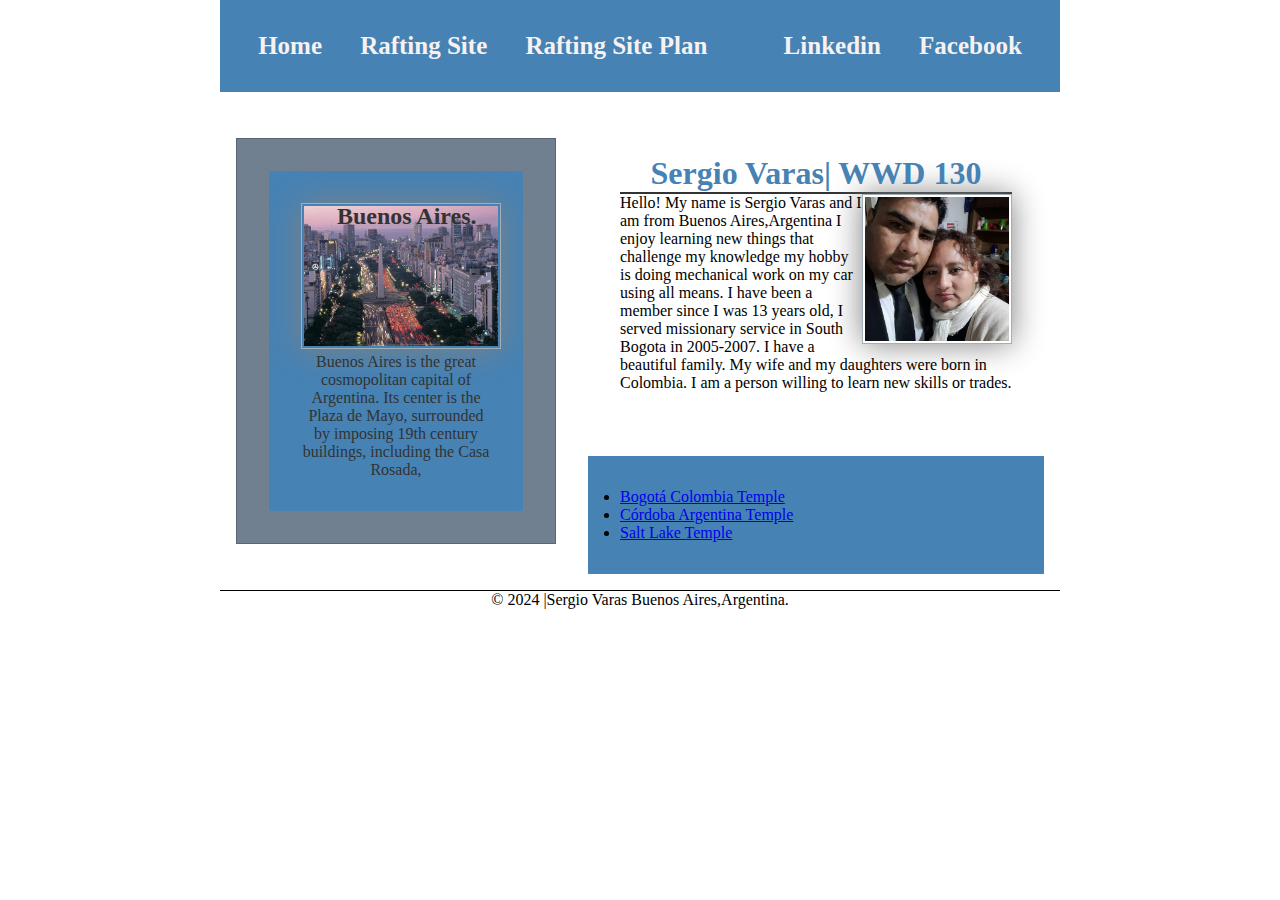
<file: index.html>
<!DOCTYPE html>
<html lang="en-US">
    <head>
      <link rel="stylesheet" href="styles/styles.css">
      <meta charset="utf-8">
      <meta name="viewport" content="width=device-width, initial-scale=1.0">
      <meta name="description" content="This page made by Sergio Varas from the web foundation course with the purpose of letting you know more about me and my country.">
      <meta name="author" content="Sergio Varas">
      <title> Sergio Varas | "WDD 130" </title>
    </head>
    <body>
        <header>
            <nav>
                <a href="#">Home</a>
                <a href="wwr/">Rafting Site</a>
                <a href="wwr/site-plan-rafting.html">Rafting Site Plan</a>
                <a href="https://linkedin.com"></a>
                <a href="https://www.linkedin.com/feed/?trk=guest_homepage-basic_nav-header-signin">Linkedin</a>
                <a href="https://www.facebook.com/?stype=lo&jlou=AfcTZTmgSaBRLgPAs6S-9Aq3zpKdKt0y4zzZzczVbY7cl-CJJhgLLO9m9t-UqzNkoQXrgt-GOPCj2WHXfl8V5ZfD&smuh=59539&lh=Ac9toWHFleuZsuzO">Facebook</a>
            </nav>
        </header>
        <div class="grid">
            <main>
               <h1>Sergio Varas| WWD 130 </h1>
               <img src="img/sergio.jpg" alt="hello, my name is Sergio Varas" width="200">
               <p>Hello! My name is Sergio Varas and I am from Buenos Aires,Argentina 
              I enjoy learning new things that challenge my knowledge
              my hobby is doing mechanical work on my car using all means.
              I have been a member since I was 13 years old, I served missionary service in South Bogota in 2005-2007. I have a beautiful family. My wife and my daughters were born in Colombia.
              I am a person willing to learn new skills or trades.
               </p>
               
            </main>
            <ul class="box">    
                
                <li><a href="https://www.churchofjesuschrist.org/temples/details/bogota-colombia-temple?lang=eng" target="_blank">Bogotá Colombia Temple</a></li>
                <li><a href="https://www.churchofjesuschrist.org/temples/details/cordoba-argentina-temple?lang=eng" target="_blank">Córdoba Argentina Temple</a></li>
                <li><a href="https://www.churchofjesuschrist.org/temples/details/salt-lake-temple?lang=eng" target="_blank">Salt Lake Temple</a></li>
                
            </ul> 
            <aside>
                <div class="box">
                  <h2> Buenos Aires. </h2>
                  <img src="img/ciudad-de-buenos-aires.jpg " alt="Buenos Aires landscape">
                  <p> Buenos Aires is the great cosmopolitan capital of Argentina. Its center is the Plaza de Mayo, surrounded by imposing 19th century buildings, including the Casa Rosada, </p>
                </div>  
        </aside>
        </div>
      
        <footer>
            <p> © 2024 |Sergio Varas  Buenos Aires,Argentina. </p>
        </footer>
    </body>
    <!-- 09/05/2024-->
</html>
</file>
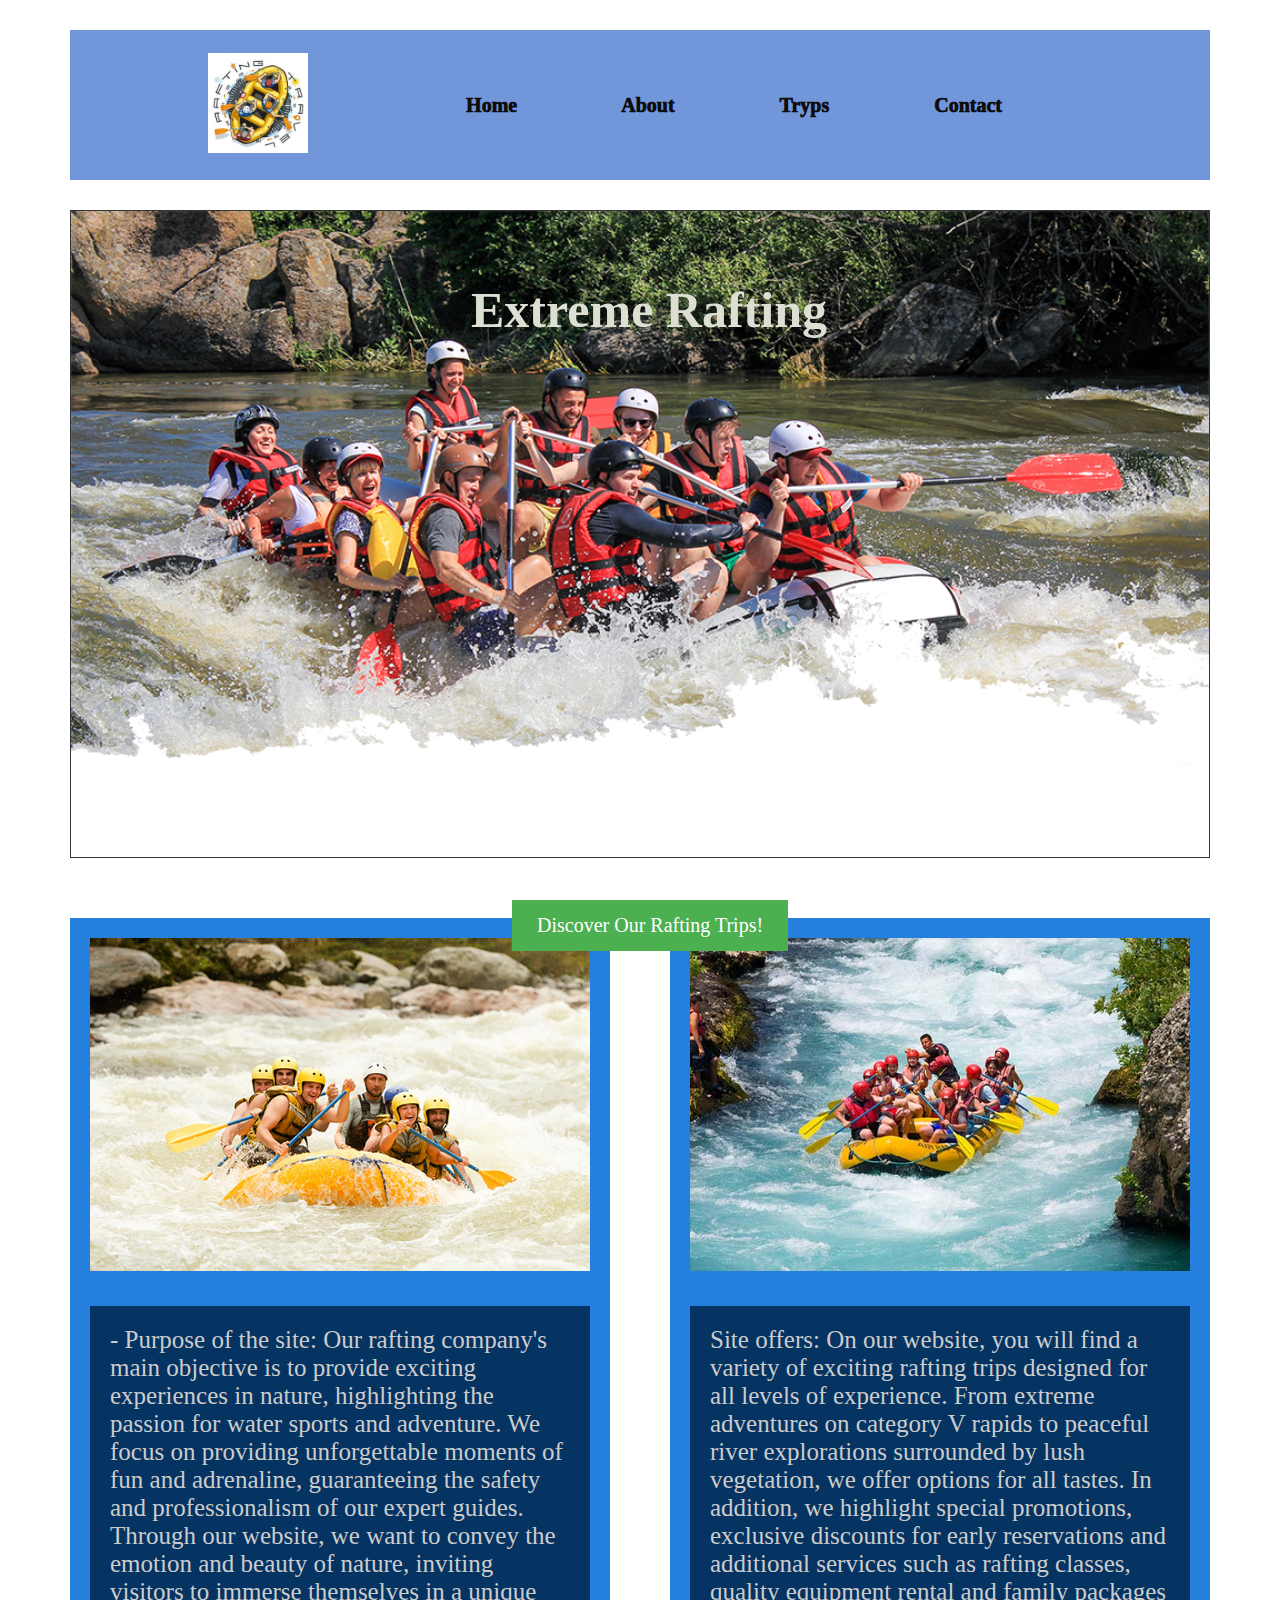
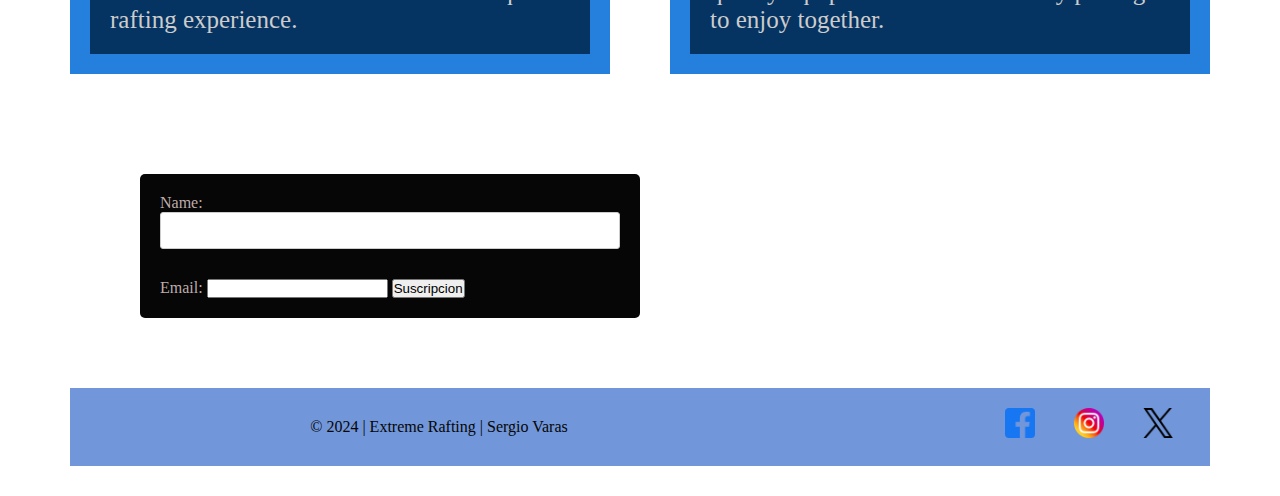
<file: wwr/index.html>
<!DOCTYPE html>
<html lang="en-US">
<head>
    <meta charset="UTF-8">
    <meta name="viewport" content="width=device-width, initial-scale=1.0">
    <title>Index|Varas Sergio </title>
    <meta name="description" content="Purpose,site offers">
    <meta name="author" content="Sergio Varas">
    <link rel="stylesheet" href="styles/rafting.css">
</head>
<body>
    <header>
        <div class="logo">
            <img src="images/raftingcompas.jpg" alt="Logo the company">
        </div>    
        <nav>
            <a href="https://sergiovaras.github.io/wdd130/wwr/index.html" class="index"> Home</a>
            <a href="https://sergiovaras.github.io/wdd130/wwr/about.html" class="about"> About </a>
            <a href="https://sergiovaras.github.io/wdd130/wwr/tryps.html" class="trips"> Tryps </a>
            <a href="https://sergiovaras.github.io/wdd130/wwr/contact.html" class="contact"> Contact </a>
        </nav>
        
    </header>
    <main>
      <div class="full-width">
        <h1>Extreme Rafting</h1>
        <img src="images/hero_transparency_1024.png" alt="hero_transparency_1024">
      </div>
      <div class="Discover">
        <a href="https://sergiovaras.github.io/wdd130/wwr/contact.html" style="background-color: #4CAF50; color: white; padding: 14px 25px; text-align: center; text-decoration: none; display: inline-block;">Discover Our Rafting Trips!</a>
      </div> 
      <div class="objective">
        <div class="container1">
            <img src="images/img2.jpg" alt="imge2">
            <p>- Purpose of the site: Our rafting company's main objective is to provide exciting experiences in nature, highlighting the passion for water sports and adventure. We focus on providing unforgettable moments of fun and adrenaline, guaranteeing the safety and professionalism of our expert guides. Through our website, we want to convey the emotion and beauty of nature, inviting visitors to immerse themselves in a unique rafting experience.</p>
        </div>
        <div class="container2">
            <img src="images/img3.jpg" alt="img3">
            <p>Site offers: On our website, you will find a variety of exciting rafting trips designed for all levels of experience. From extreme adventures on category V rapids to peaceful river explorations surrounded by lush vegetation, we offer options for all tastes. In addition, we highlight special promotions, exclusive discounts for early reservations and additional services such as rafting classes, quality equipment rental and family packages to enjoy together.</p>
        </div>
      </div>  
      <div class="suscripcion">
        <form action="/suscripcion" method="post">
          <label for="nombre">Name:</label>
          <input type="text" id="nombre" name="nombre" required>
          
          <label for="email">Email:</label>
          <input type="email" id="email" name="email" required>
          
          <input type="submit" value="Suscripcion">
        </form>
      </div>
        
    </main>
    <footer>
        <p> © 2024 | Extreme Rafting | Sergio Varas </p>
        <nav class="sociallinks">
            <a href="https://www.facebook.com/">
                <img src="images/Colored_Facebook3_svg-64.webp" alt="facebook">
            </a>
            <a href="https://www.instagram.com/">
                <img src="images/2018_social_media_popular_app_logo_instagram-64.webp" alt="instagram">
            </a>
            <a href="https://twitter.com/">
                <img src="images/X-64.webp" alt="twitter">
            </a>
        </nav>
    </footer>
    
</body>
</html>
</file>
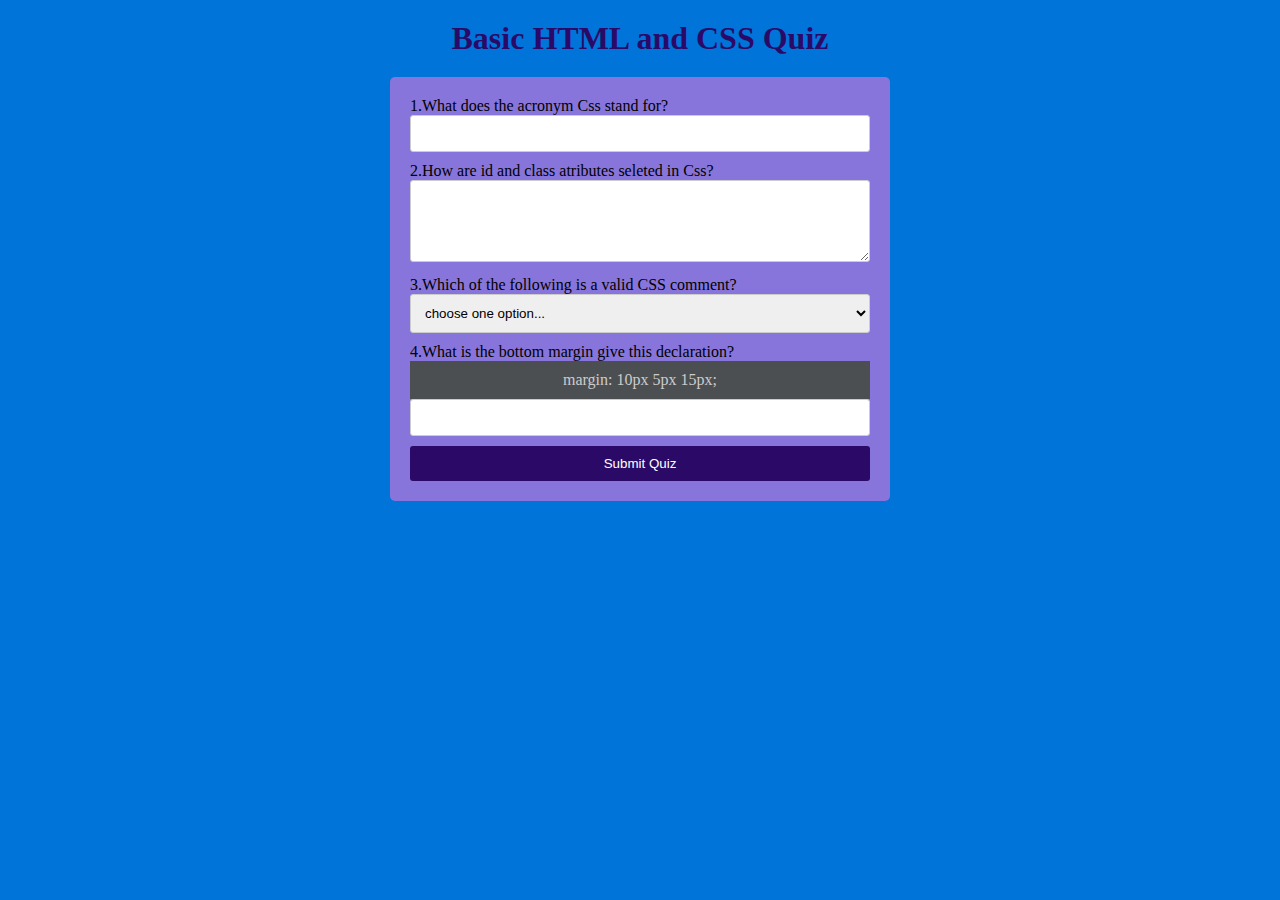
<file: quiz.html>
<!DOCTYPE html>
<html lang="en-US">
<head>
    <meta charset="UTF-8">
    <meta name="viewport" content="width=device-width, initial-scale=1.0">
    <title>cuestionary|Varas Sergio</title>
    <link rel="stylesheet" href="styles/quiz.css">
    <meta name="author" content="Sergio Varas">
    <meta name="description" content="cuestionary Basic of html and css">
</head>
<body>
    <h1> Basic HTML and CSS Quiz</h1>

    <form action="/procesar_formulario" method="post">
       <!-- Question 1: Text entry -->
        <label for="q1">1.What does the acronym Css stand for?</label>
        <input type="text" id="q1" name="q1" required>

        <!-- Question 2: Textarea -->
        <label for="q2">2.How are id and class atributes seleted in Css?</label>
        <textarea id="q2" name="q2" rows="4" required></textarea>

        <!-- Question 3: Dropdown menu -->
        <label for="q3"> 3.Which of the following is a valid CSS comment?</label>
        <select id="q3" name="q3" required>
            <option value="" selected disabled>choose one option...</option>
            <option wi value="">/* This is a single line comment */</option>
            <option value="">/* This is a comment that spans multiple lines */</option>
            <option value="">/* Comentario de prueba */</option>
            <option value="">/* Important comment */</option>
        </select>
        <!--Question 4:-->
        <label for="q4">4.What is the bottom margin give this declaration? </label>
        <p>margin: 10px 5px 15px;</p>
        <input type="number" id="q4" name="q4" required>
        <br>

       <!-- Submit button -->
        <button type="submit">Submit Quiz </button>
    </form>    
</body>
</html>
</file>
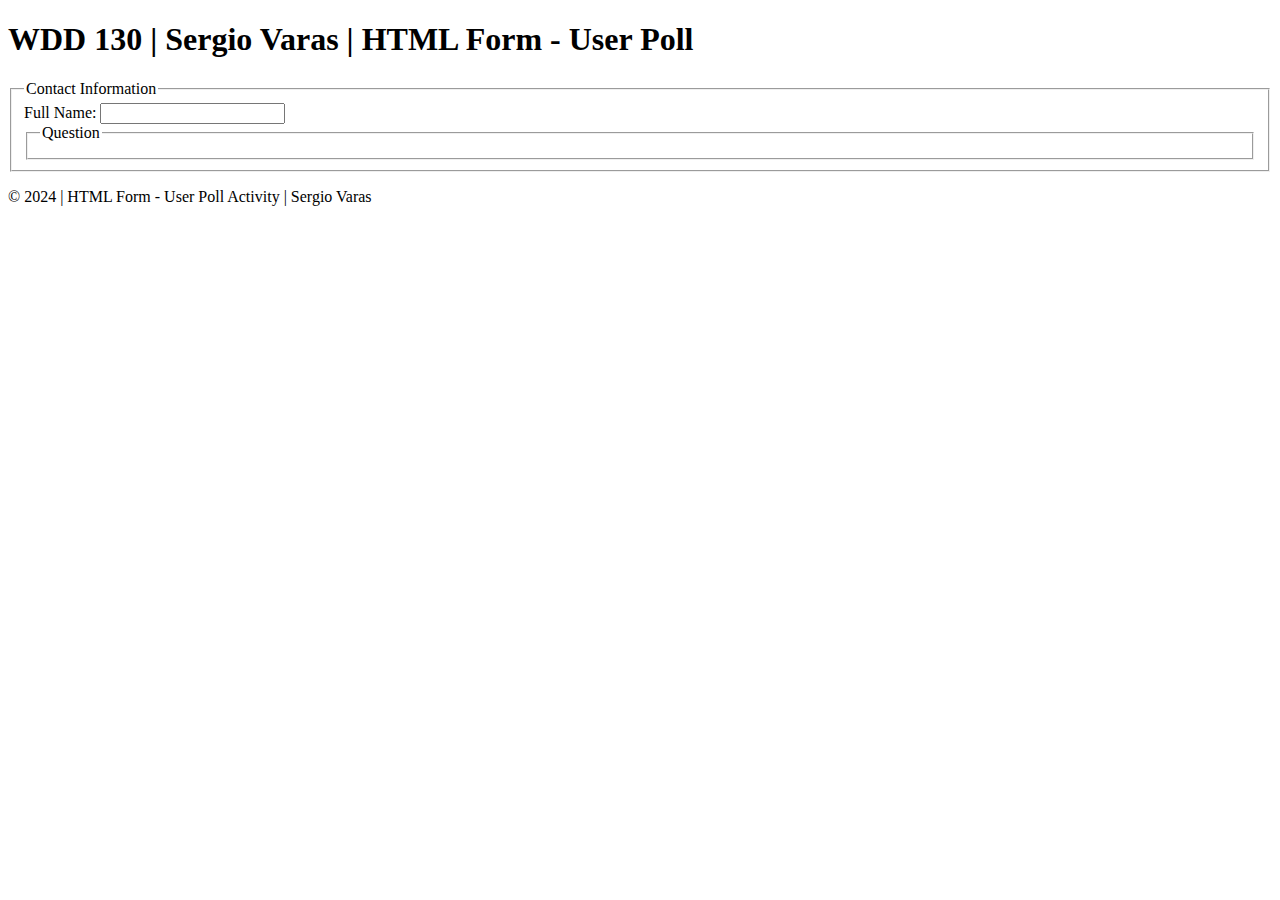
<file: week05/poll-form.html>
<!DOCTYPE html>
<html lang="en-US">
<head>
    <meta charset="UTF-8">
    <meta name="viewport" content="width=device-width, initial-scale=1.0">
    <title>WDD 130| HTML Form - User Poll</title>
</head>
<body>
    <header>
        <h1>WDD 130 | Sergio Varas |  HTML Form - User Poll</h1>
    </header>
    <main>
        <form>
            <fieldset>
                <legend>Contact Information</legend>
                <label for="fullname">Full Name:</label>
                <input ftype="text" id="fullname"
            </fieldset>
            <fieldset>
                <legend>Question</legend>
            </fieldset>
        </form>

    </main>
    <footer>
        <p>© 2024 |  HTML Form - User Poll Activity | Sergio Varas</p>
    </footer>
    
</body>
</html>
</file>
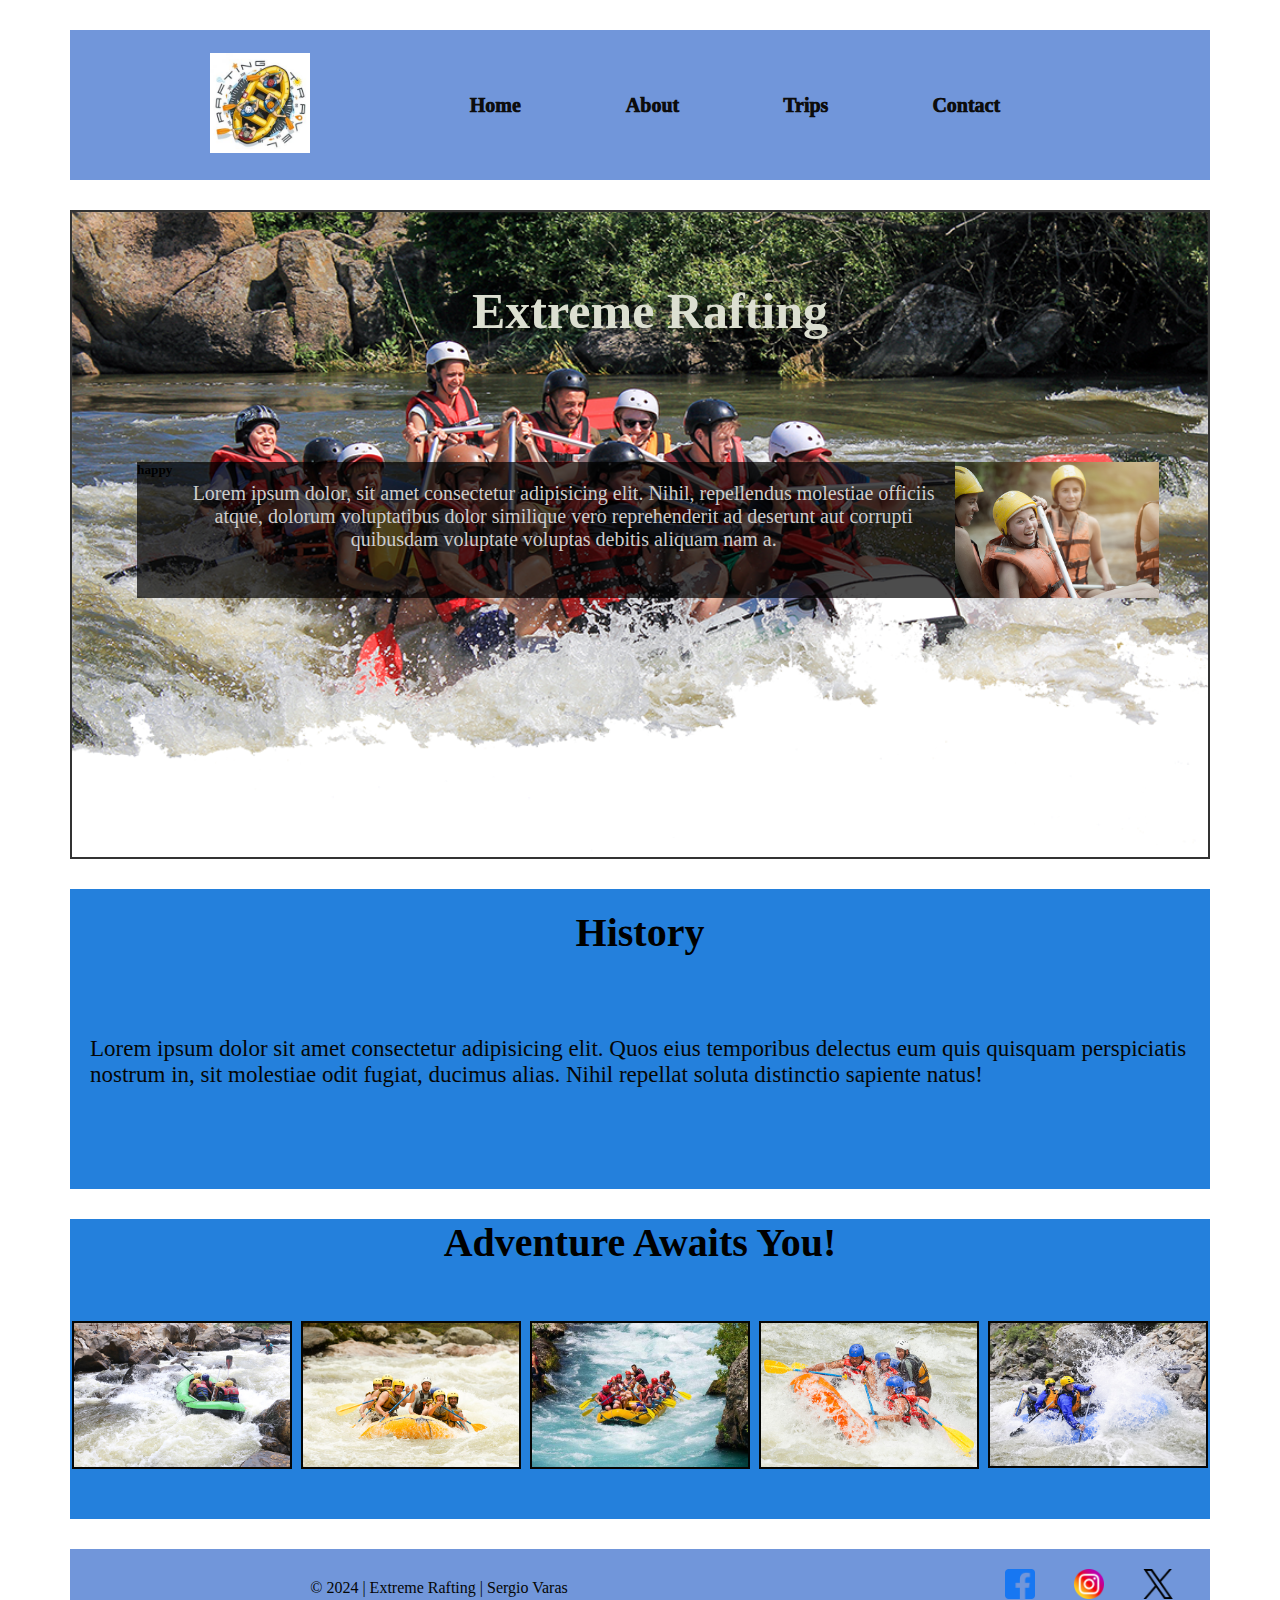
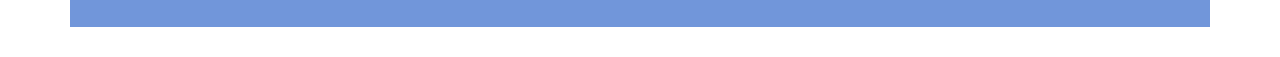
<file: wwr/about.html>
<!DOCTYPE html>
<html lang="en-US">
<head>
    <meta charset="UTF-8">
    <meta name="viewport" content="width=device-width, initial-scale=1.0">
    <title>Plan Site Rafting|Varas Sergio </title>
    <meta name="description" content="information,objective">
    <meta name="author" content="Sergio Varas">
    <link rel="stylesheet" href="styles/rafting.css">
</head>
<body>
    <header>
        <div class="logo">
            <img src="images/raftingcompas.jpg" alt="Logo the company">
        </div>    
        <nav>
            <a href="https://sergiovaras.github.io/wdd130/wwr/index.html" class="index"> Home </a>
            <a href="https://sergiovaras.github.io/wdd130/wwr/about.html" class="abaut"> About</a>
            <a href="https://sergiovaras.github.io/wdd130/wwr/tryps.html" class="trips"> Trips</a>
            <a href="https://sergiovaras.github.io/wdd130/wwr/contact.html" class="contact"> Contact</a>
        </nav>
        
    </header>
    <main>
        <div class="hero">
            <img src="images/hero_transparency_1024.png" alt="imgdiv">
            <h1> Extreme Rafting </h1>
            <article>
                <h5>happy</h5>
                <img  src="images/rafting21_600.png" alt="happy" >
                <p>Lorem ipsum dolor, sit amet consectetur adipisicing elit. Nihil, repellendus molestiae officiis atque, dolorum voluptatibus dolor similique vero reprehenderit ad deserunt aut corrupti quibusdam voluptate voluptas debitis aliquam nam a.</p>
            </article>
        </div>
            <section id="section1">
                <h2>History</h2>
                <p>Lorem ipsum dolor sit amet consectetur adipisicing elit. Quos eius temporibus delectus eum quis quisquam perspiciatis nostrum in, sit molestiae odit fugiat, ducimus alias. Nihil repellat soluta distinctio sapiente natus!</p>
            </section>
            <section id="section2">
                <h2>Adventure Awaits You!</h2>
                <img src="images/img1.jpg" alt="img1">
                <img src="images/img2.jpg " alt="img2">
                <img src="images/img3.jpg " alt="img3">
                <img src="images/img4.jpg" alt="img4">
                <img src="images/img5.jpg" alt="img5">
            </section>
    </main>
    <footer>
        <p> © 2024 | Extreme Rafting | Sergio Varas </p>
        <nav class="sociallinks">
            <a href="https://www.facebook.com/">
                <img src="images/Colored_Facebook3_svg-64.webp" alt="facebook">
            </a>
            <a href="https://www.instagram.com/">
                <img src="images/2018_social_media_popular_app_logo_instagram-64.webp" alt="instagram">
            </a>
            <a href="https://twitter.com/">
                <img src="images/X-64.webp" alt="twitter">
            </a>
        </nav>
    </footer>
    
</body>
</html>
</file>
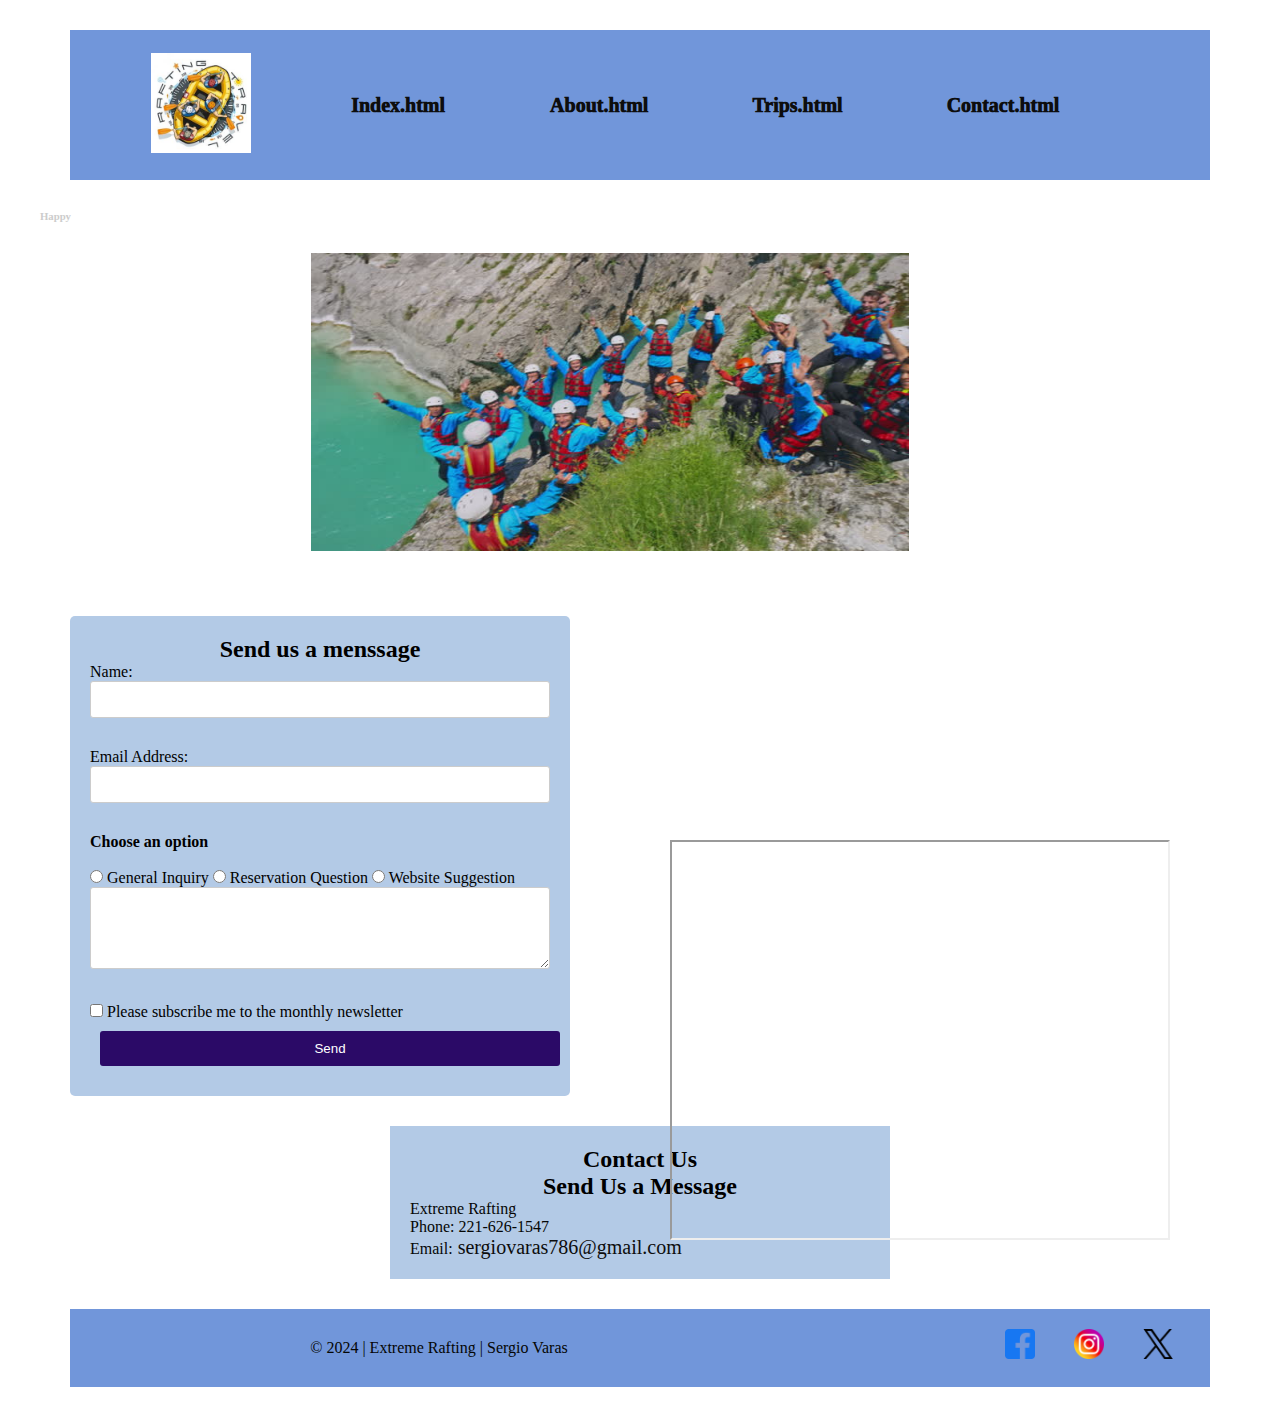
<file: wwr/contact.html>
<!DOCTYPE html>
<html lang="en-US">
<head>
    <meta charset="UTF-8">
    <meta name="viewport" content="width=device-width, initial-scale=1.0">
    <title>Contact| Extreme Rafting</title>
    <meta name="description" content="Contact us for more details about our rafting routes">
    <meta name="author" content="Sergio Varas">
    <link rel="stylesheet" href="styles/rafting.css">
</head>
<body>
    <header>
        <div class="logo">
            <img src="images/raftingcompas.jpg" alt="Logo the company">
        </div>    
        <nav>
            <a href="" class="index"> Index.html </a>
            <a href="" class="abaut"> About.html</a>
            <a href="" class="trips"> Trips.html</a>
            <a href="" class="contact"> Contact.html</a>
        </nav>
        
    </header>
    <main>
        <div class="title">
            <h1>Contact-Us</h1>
        </div>
        <section id="section3">
            <h6>Happy </h6>
            <img src="images/fot54.jpg" alt="happy" width="600" height="300">
        
        </section>
    
        <form action="/procesar_formulario" method="post">
            <h2>Send us a menssage</h2>
            <label for="q1">Name:</label>
            <input type="text" id="q1" name="q1" required>
            <br>


           <label for="q2">Email Address:</label>
           <input type="text" id="q2" name="q2" required>
           <br>
           <h4>Choose an option</h4>
           <br>
           <label>
           <input type="radio" name="option" value="option1">
              General Inquiry
            </label>
            <label>
            <input type="radio" name="option" value="option2">
              Reservation Question
            </label>
            <label>
            <input type="radio" name="option" value="option3">
             Website Suggestion    
            </label>
            <br>
            <label for="q3"></label>
            <textarea id="q3" name="q3" rows="4" required></textarea>
            <br>
            <label>
            <input type="checkbox" name="bulleti" value="monthly">
            Please subscribe me to the monthly newsletter
            </label>
            <br>
            <button type="submit">Send </button>
        </form> 
        <div class="map">
            <iframe src="https://www.google.com/maps/embed?pb=!1m18!1m12!1m3!1d3977.000109407137!2d-77.87014562588978!3d-4.5940013481861515!2m3!1f0!2f0!3f0!3m2!1i1024!2i768!4f13.1!3m3!1m2!1s0x91c98b11b0f61d25%3A0x34fbd817b3ee81db!2sSanta%20Maria%20De%20Nieva!5e0!3m2!1ses-419!2sar!4v1716836966316!5m2!1ses-419!2sar" width="500" height="400" allowfullscreen="" loading="lazy" referrerpolicy="no-referrer-when-downgrade"></iframe>
        </div>   
        <div class="contact-Us">
            <h2>Contact Us</h2>
            <h2>Send Us a Message</h2> 
            <p> Extreme Rafting </p>
            <p>Phone: 221-626-1547</p>
            <p>Email:<a href="mailto"> sergiovaras786@gmail.com</a></p>
        </div> 
    </main>  

    <footer>
        <p> © 2024 | Extreme Rafting | Sergio Varas </p>
        <nav class="sociallinks">
            <a href="https://www.facebook.com/">
                <img src="images/Colored_Facebook3_svg-64.webp" alt="facebook">
            </a>
            <a href="https://www.instagram.com/">
                <img src="images/2018_social_media_popular_app_logo_instagram-64.webp" alt="instagram">
            </a>
            <a href="https://twitter.com/">
                <img src="images/X-64.webp" alt="twitter">
            </a>
        </nav>
    </footer>
    
</body>
</html>
</file>
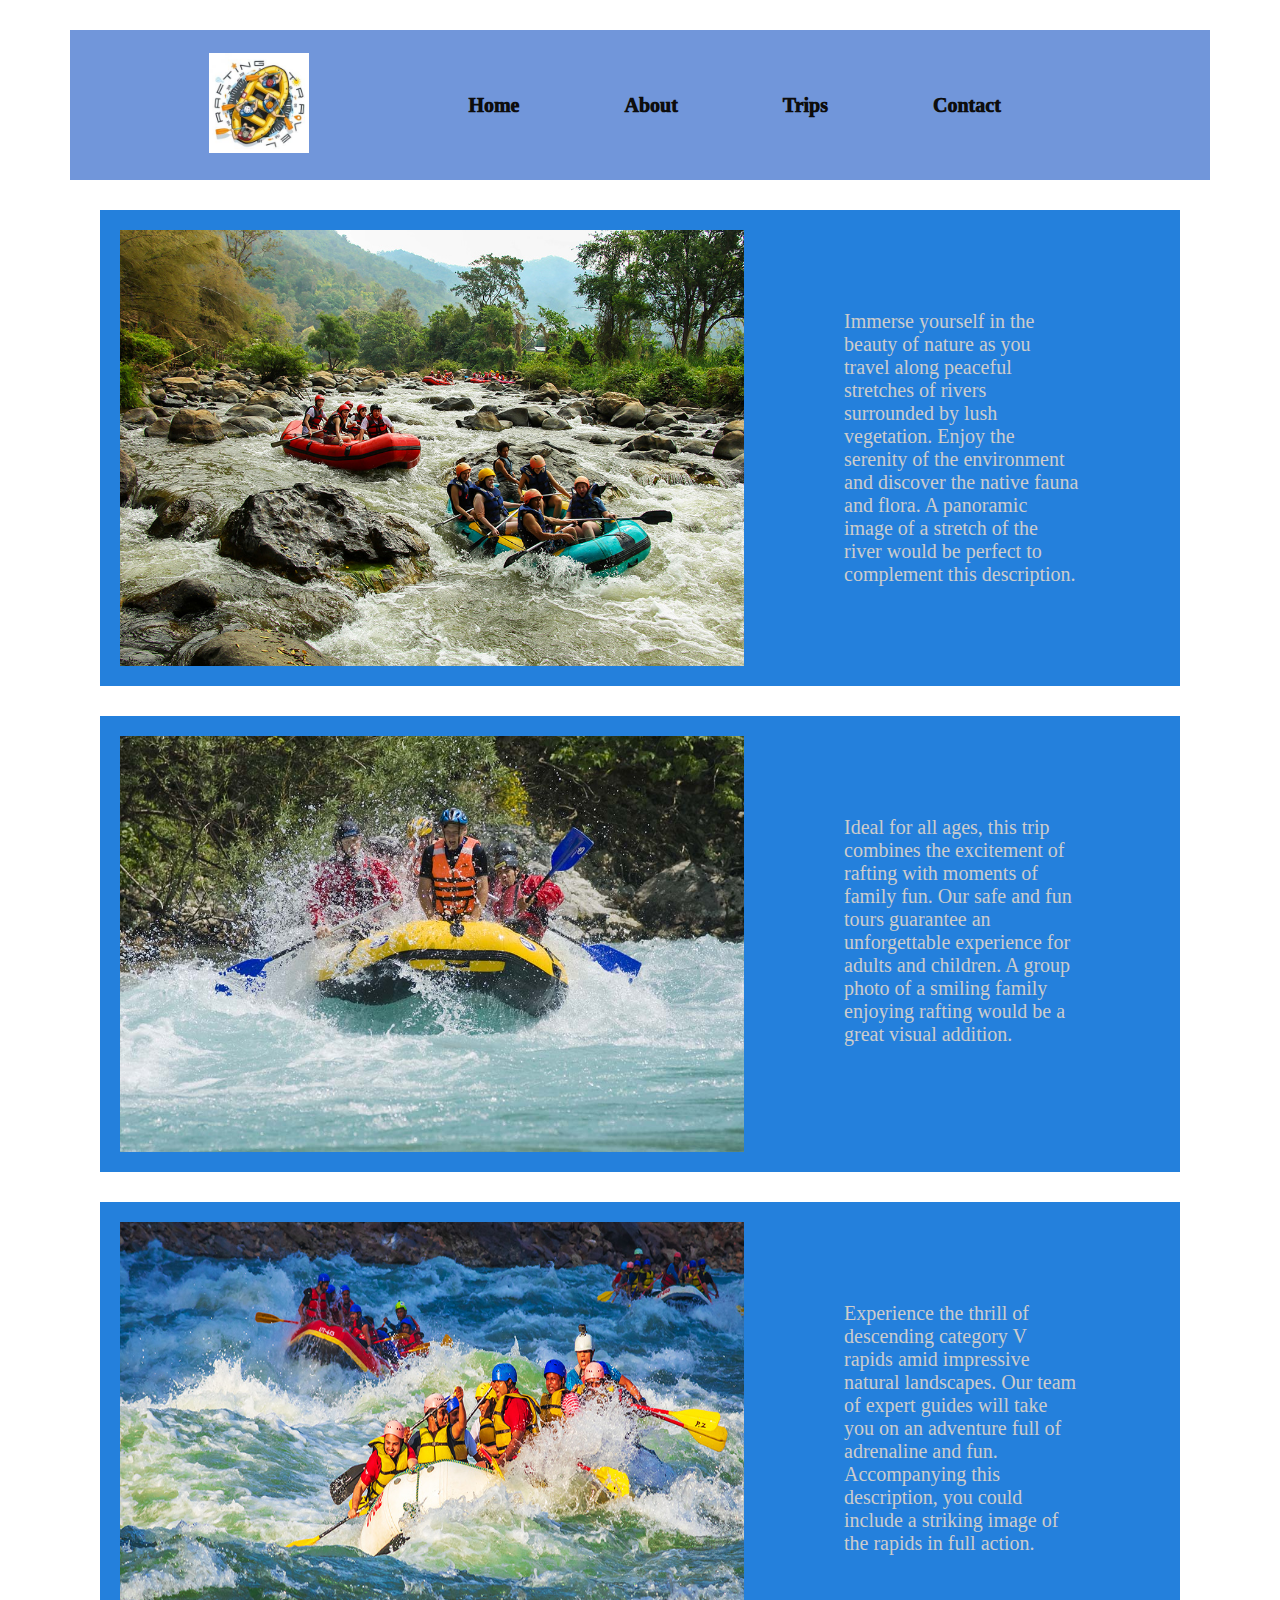
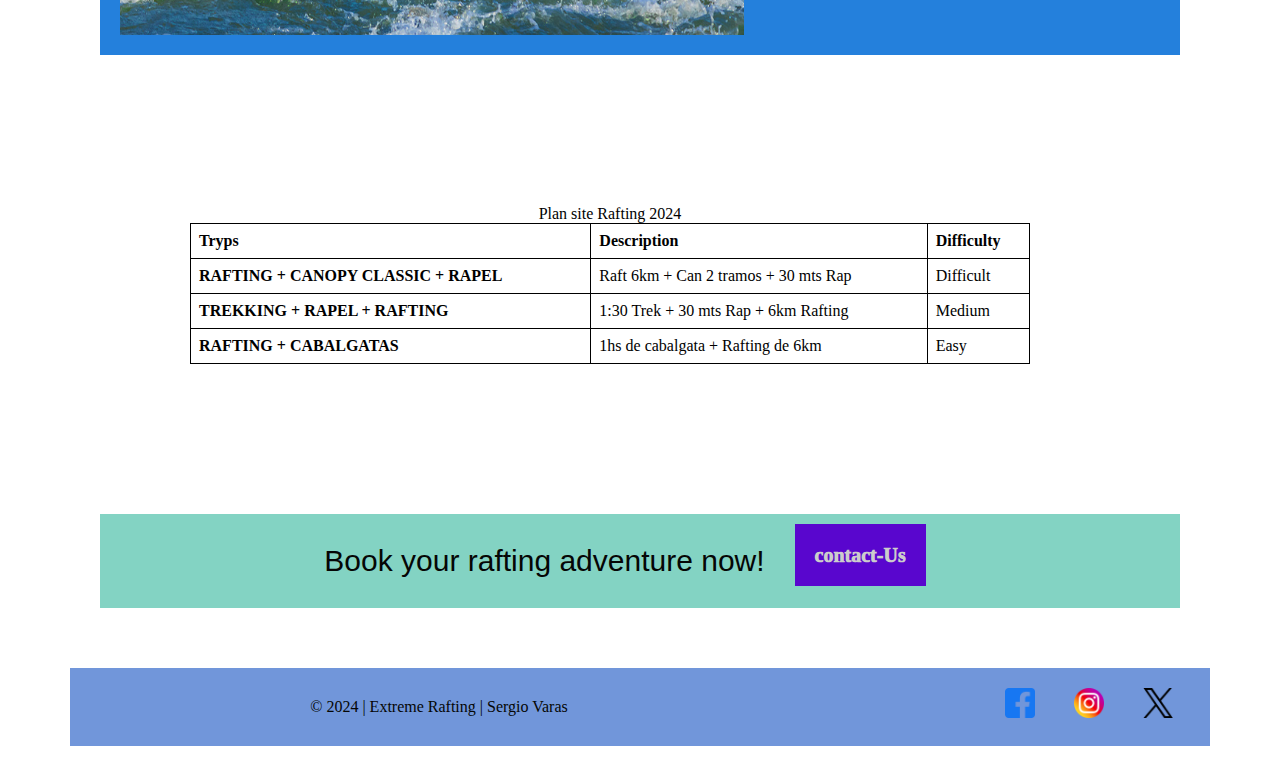
<file: wwr/tryps.html>
<!DOCTYPE html>
<html lang="en-US">
<head>
    <meta charset="UTF-8">
    <meta name="viewport" content="width=device-width, initial-scale=1.0">
    <title>Trips|Varas Sergio </title>
    <meta name="description" content="from the trips,guie">
    <meta name="author" content="Sergio Varas">
    <link rel="stylesheet" href="styles/rafting.css">
</head>
<body>
    <header>
        <div class="logo">
            <img src="images/raftingcompas.jpg" alt="Logo the company">
        </div>    
        <nav>
            <a href="https://sergiovaras.github.io/wdd130/wwr/index.html" class="index"> Home </a>
            <a href="https://sergiovaras.github.io/wdd130/wwr/about.html" class="about"> About </a>
            <a href="https://sergiovaras.github.io/wdd130/wwr/tryps.html" class="trips"> Trips </a>
            <a href="https://sergiovaras.github.io/wdd130/wwr/contact.html" class="contact"> Contact </a>
        </nav>
        
    </header>
    <main>
        
        <div class="trips">
            <div class="img1">
            <img src="images/rafting4.jpg" alt="img1" width="500">
            <p>Immerse yourself in the beauty of nature as you travel along peaceful stretches of rivers surrounded by lush vegetation. Enjoy the serenity of the environment and discover the native fauna and flora. A panoramic image of a stretch of the river would be perfect to complement this description.</p>
            </div>
            <div class="img2">
            <img src="images/rafting5.jpg" alt="img2" width="500">
            <p>Ideal for all ages, this trip combines the excitement of rafting with moments of family fun. Our safe and fun tours guarantee an unforgettable experience for adults and children. A group photo of a smiling family enjoying rafting would be a great visual addition.</p>
            </div>
            <div class="img3">
            <img src="images/rafting3.jpg" alt="img3" width="500" height="350">
            <p>Experience the thrill of descending category V rapids amid impressive natural landscapes. Our team of expert guides will take you on an adventure full of adrenaline and fun. Accompanying this description, you could include a striking image of the rapids in full action.</p>
            </div>
        </div>
        <table>
            <caption>
              Plan site Rafting 2024
            </caption>
            <thead>
              <tr>
                <th scope="col">Tryps</th>
                <th scope="col">Description</th>
                <th scope="col">Difficulty</th>
              </tr>
            </thead>
            <tbody>
              <tr>
                <th scope="row">RAFTING + CANOPY CLASSIC + RAPEL</th>
                <td>Raft 6km + Can 2 tramos + 30 mts Rap</td>
                <td>Difficult</td>
              </tr>
              <tr>
                <th scope="row">TREKKING + RAPEL + RAFTING</th>
                <td>1:30 Trek + 30 mts Rap + 6km Rafting</td>
                <td>Medium</td>
              </tr>
              <tr>
                <th scope="row">RAFTING + CABALGATAS</th>
                <td> 1hs de cabalgata + Rafting de 6km</td>
                <td>Easy</td>
              </tr>
            </tbody>
          </table>
          <div class="contat-trips">
            <p>Book your rafting adventure now!</p>
            <nav>
                <a href="https://sergiovaras.github.io/wdd130/wwr/contact.html">contact-Us</a>
            </nav>
        </div>
        
    </main>
    <footer>
        <p> © 2024 | Extreme Rafting | Sergio Varas </p>
        <nav class="sociallinks">
            <a href="https://www.facebook.com/">
                <img src="images/Colored_Facebook3_svg-64.webp" alt="facebook">
            </a>
            <a href="https://www.instagram.com/">
                <img src="images/2018_social_media_popular_app_logo_instagram-64.webp" alt="instagram">
            </a>
            <a href="https://twitter.com/">
                <img src="images/X-64.webp" alt="twitter">
            </a>
        </nav>
    </footer>
    
</body>
</html>
</file>
<file: styles/styles.css>
* {
    margin: 0;
    padding: 0;
    box-sizing: border-box;
}

nav { 
    background-color: steelblue;
    padding: 1rem;
    display: flex;
    justify-content:space-evenly;
    align-items:center;
    
}
nav a {
   color:#f7f1f1;
   display: block;
   padding: 1rem;
   text-decoration: none;
   font-size:25px;
   font-weight: 700;

}
h1{
    color: steelblue;
    margin-top: 15px;
    border-bottom: 2px solid #333;
    text-align: center;
 
}
img{
    width: 150px;
    height: auto;
    border: 1px solid #a1afb7;
    padding: 2px;
    box-shadow: 0 0 30px gray;
}
p{
    padding: 10px;
}


aside {
    width : 50rem;
    margin:1rem;
    border: 1px solid rgba(0,0,0,0.2);/* 1 */
    padding:1rem;
    background-color: slategray;
    color: #333;
    text-align: center;
}
aside img {
    width: 200px;
    height: auto;
}
main img {
    width: 150px;
    height: auto;
}
main img {
    /* floating image to the right is used */
    float: right;
}
p { 
    padding: 0;
}
footer {
    margin-top: 15px;
    border-top: 1px solid #000;
    text-align: center;
}
/* Class Selectors */
.box{
    margin: 1rem;
    border: 0px solid rgba(0,0,0,0.1); 
    padding: 2rem;
    background-color:steelblue ;
    
}
aside {
    position: relative;
}
aside h2 {
    position: absolute;
    top: auto;
    left: 100px;
}
.grid{
    display: grid;
    align-items: center;
}
main{
    grid-column: 2/2;
    margin: 3rem;
    
    
}
aside{
    width: 20rem;
    position: relative;
    grid-column: 1/2;
    grid-row: 1/4;
}
header, footer, .grid {
    margin: 0 auto;
    max-width: 840px;
}
</file>
<file: wwr/styles/rafting.css>
@import url('https://fonts.googleapis.com/css2?family=Open+Sans:ital,wght@0,300..800;1,300..800&display=swap');
:root {
    --primary-color:  #050605;
    --secondary-color:  #fff2fd;
    --accent1-color: #eadcff;
    --accent2-color: #dcdfd1;

    --heading-font:'Open ',sans-serif;
    --paragraph-font:'Open sans',sans-serif;

    --nav-background-color: #83d3c3;
    --nav-link-color: #1f1a20;
    --nav-hover-link-color: #bfacaa;
    --nav-hover-background-color:#2654aa;
}

* {
    margin: 0;
    padding: 0;
    box-sizing: border-box;
}


header{
    display: flex;
    height: 150px;
    justify-content: space-evenly;
    background-color: hsl(219, 59%, 65%);
    margin: 30px;
    align-items: center;
    padding: 10px;
}
a{
    color: hsl(0, 0%, 5%);
    font-size: 20px;
    
}
.logo img{
    height:100px;
    align-items: center;
    
}
nav a{
    font-weight: 1000;
    padding-right: 40px;
    gap: 50px;
    margin: 30px;
}

p{
    font-family: 'Times New Roman', Times, serif;
    font-size: 16px;
    color: #050605;
}
a {
    text-decoration: none;
}
body {
    max-width: 1200px;
    margin: 0 auto; /* Center content horizontally*/
}
.hero{
    position: relative;
    border:2px solid #333;
    margin: 30px;
}

h1 {
    position: absolute;  
    top: 70px; 
    left: 400px; 
    font-size: 50px;
    color: #dcdfd1;
    width: 50%;
}
article h1{
    font-size: 1px;
}
    
article  {
    position: absolute;
    background-color: rgba(0, 0, 0, 0.7);
    display:flex;
    top: 250px;
    left: 65px;
    width: 90%;
    text-align: center; 
}  
article p{
    color: #ccc;
    font-size: 20px;
    text-align:center;
    padding: 20px;
}
article img{
    order:2;
    max-width: 20%;
}
.hero img{
    display: block;
    width: 100%;
}
#section1 {
    display:grid;
    background-color:  #2480dc;
    height: 300px;
    padding: 20px;
    margin: 30px;
}
#section1 p{
    color: #050605;
    font-size: 23px;
}
#section1 h2{
    text-align: center;
    font-size: 40px;
}
#section2{
    display: grid;
    background-color: #2480dc;
    place-items: center;
    grid-template-columns: repeat(5,1fr);
    gap: 5px;
    grid-template-rows: auto 1fr;
    text-align: center;
    margin: 30px;
    height: 300px;
  
   
}
#section2 img{
    max-width: 220px;
    grid-row: 2;
    border: 2px solid #050605;
}
#section2 h2{
    text-align: center;
    font-size: 40px;
    grid-column: 1/6;
}
footer{
    display:flex;
    gap: 200px;
    background-color: hsl(219, 59%, 65%);
    margin: 30px;
    padding: 20px;
    justify-content: space-between;  
}
footer img{
    width: 30px;
}
footer nav a{
    padding: 10px;
    margin: 7px;  
    
}
footer p {
    
   padding: 10px;
   margin: 0px auto;
   color: #050605;
}
.contact-Us{
    padding: 30px;
}

#section3 img{
    margin:30px;
    padding: 1px ;
    position: relative;
    left: 20%;

}
form {
    width: 500px;
    margin: 30px;
    padding: 20px;
    background-color: hsl(212, 50%, 80%);
    border-radius: 5px;
  }
input[type="text"],
textarea{
    width: 100%;
    padding: 10px;
    margin-bottom: 30px;
    border: 1px solid #ccc;
    border-radius: 3px;
    font-family: Arial, sans-serif;

}


h2{
    text-align: center;
}
.contact-Us{
    width: 500px;
    margin: 0 auto;
    padding: 20px;
    background-color: hsl(212, 50%, 80%);
}
.map{
    margin: 30px;
    position: absolute;
    top: 90%;
    left: 50%;
    
    
}
button[type="submit"] {
    width: 100%;
    background-color: #2b0a67;
    color: #fff;
    border: none;
    padding: 10px ;
    border-radius: 3px;
    cursor: pointer;
    margin: 10px;
  }
  h6{
   color: #ccc;
  }
  .title h1{
    color: #050605;
    top: 25%;
    left: 40%;
    padding: 20px;
  }
  .leyenda{
    margin: 30px;
    padding: 60px;
  }
  table {
    border-collapse: collapse;
    width: 70%;
    margin: 30px;
  }
  th, td {
    border: 1px solid black;
    padding: 8px;
    text-align: left;
  }
.img1{
    display: flex;
    grid-template-columns: repeat(3,1fr);
    gap: 20px;
    padding: 20px;
    margin: 30px;
    background-color: #2480dc;
}
.img1 img{
    width: 60%;
    height: auto;
}
.img1 p{
   padding: 80px;
   font-size: 20px;
   color: #ccc;
}
.img2{
    display: flex;
    grid-template-columns: repeat(3,1fr);
    gap: 20px;
    padding: 20px;
    margin: 30px;
    background-color: #2480dc;
}
.img2 img{
    width: 60%;
    height: auto;
}
.img2 p{
    padding: 80px;
    font-size: 20px;
    color: #ccc;
}    
.img3{
    display: flex;
    grid-template-columns: repeat(3,1fr);
    gap: 20px;
    padding: 20px;
    margin: 30px;
    background-color: #2480dc;
}
.img3 img{
    width: 60%;
    height: auto;
}
.img3 p{
    padding: 80px;
    font-size: 20px;
    color: #ccc;
}      
.trips{
    margin: 30px;
    
}
.contat-trips{  
  margin: 60px;
  display: flex;
  justify-content: center;
  background: #83d3c3;
  padding: 30px;

}
.contat-trips nav a{
    padding: 20px;
    background: #5906ce;
    color: #ccc;

}
.contat-trips p{
    font-family: 'Lucida Sans', 'Lucida Sans Regular', 'Lucida Grande', 'Lucida Sans Unicode', Geneva, Verdana, sans-serif;
    font-size: 30px;
    
}
.objective{
    display:grid;
    grid-template-columns: repeat(2,1fr);
    
}
.container1{
    display: grid;
    grid-template-columns: repeat(1,1fr);
    grid-template-rows: repeat(2,1fr);
    gap: 20px;
    padding: 20px;
    margin: 30px;
    background-color: #2480dc;
}
.container2{
    display: grid;
    grid-template-columns: repeat(1,1fr);
    grid-template-rows: repeat(2,1fr);
    gap: 20px;
    padding: 20px;
    margin: 30px;
    background-color: #2480dc;
}
.container1 img{
    width: 100%;
    height: auto;
}
.container1 p{
    padding: 20px;
    background-color: #053362;
    grid-row: 2;
    font-size: 25px;
    color: #ccc;
}
.container2 img{
    width: 100%;
    height: auto;
}
.container2 p{
    padding: 20px;
    grid-row: 2;
    background-color: #053362;
    font-size: 25px;
    color: #ccc;
}
.full-width{
    position: relative;
    margin: 30px;
    border:1px solid #333;
    
}
.full-width img{
    display: block;
    width: 100%;
}
.Discover{
    position: absolute;
    top: 100%;
    left: 40%;
}
.suscripcion form{
    background-color: #050605;
    color: #bfacaa; 
}
.suscripcion{
    margin: 70px;
}
table{
margin: 150px;
}
</file>
<file: styles/quiz.css>
/* Style for the form */
*{
    margin: 0;
    padding: 0;
    box-sizing: border-box;
}
body{
    background: #0074d9;
}
h1{
  text-align: center;
  padding: 20px;
  color: #2b0a67;
}
form {
    width: 500px;
    margin: 0 auto;
    padding: 20px;
    background-color: hsl(251, 59%, 66%);
    border-radius: 5px;
  }
  
/* Style for input fields */
  input[type="text"],
  select,
  input[type="number"],
  textarea {
    width: 100%;
    padding: 10px;
    margin-bottom: 10px;
    border: 1px solid #ccc;
    border-radius: 3px;
    font-family: Arial, sans-serif;
  }
  
  /* Style for the submit button */
  button[type="submit"] {
    width: 100%;
    background-color: #2b0a67;
    color: #fff;
    border: none;
    padding: 10px ;
    border-radius: 3px;
    cursor: pointer;
  }
  p{
    padding: 10px;
    background: hsl(206, 4%, 31%);
    color: #ccc;
    text-align: center;
    
  }
</file>
